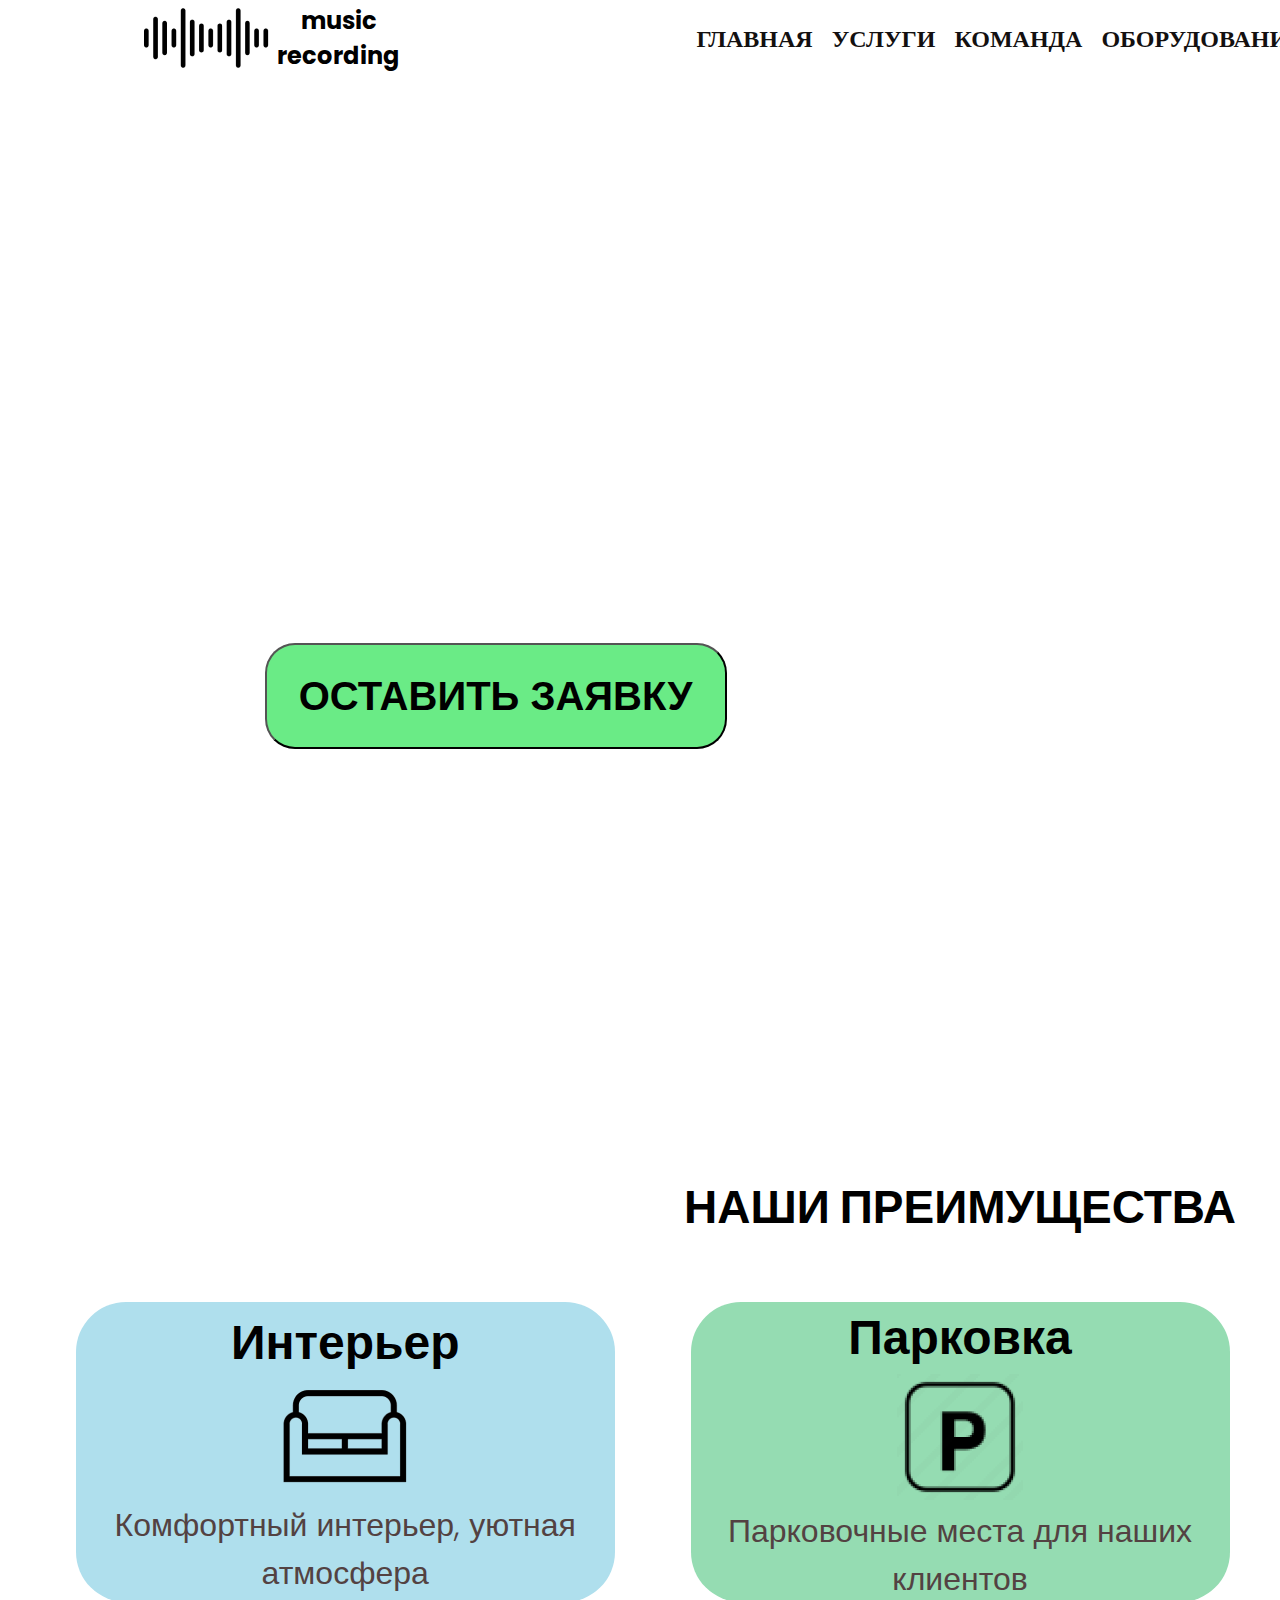
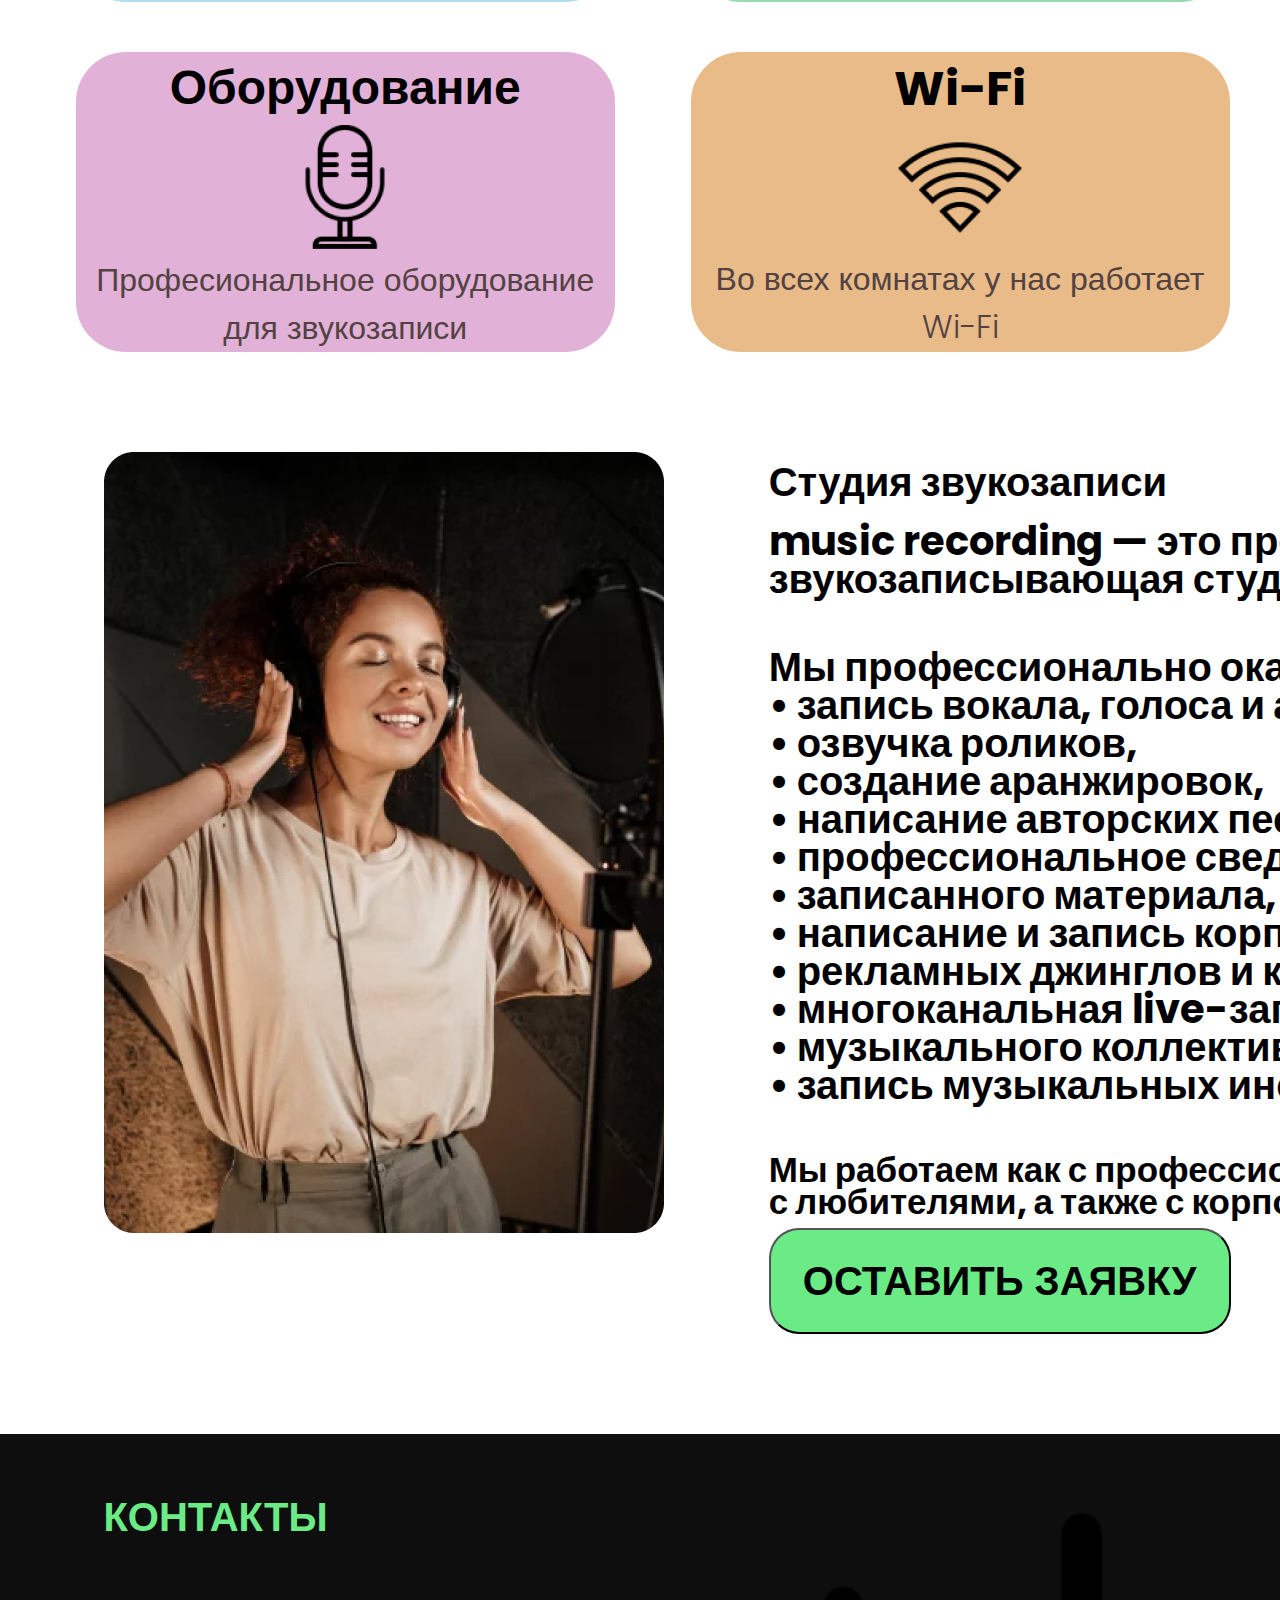
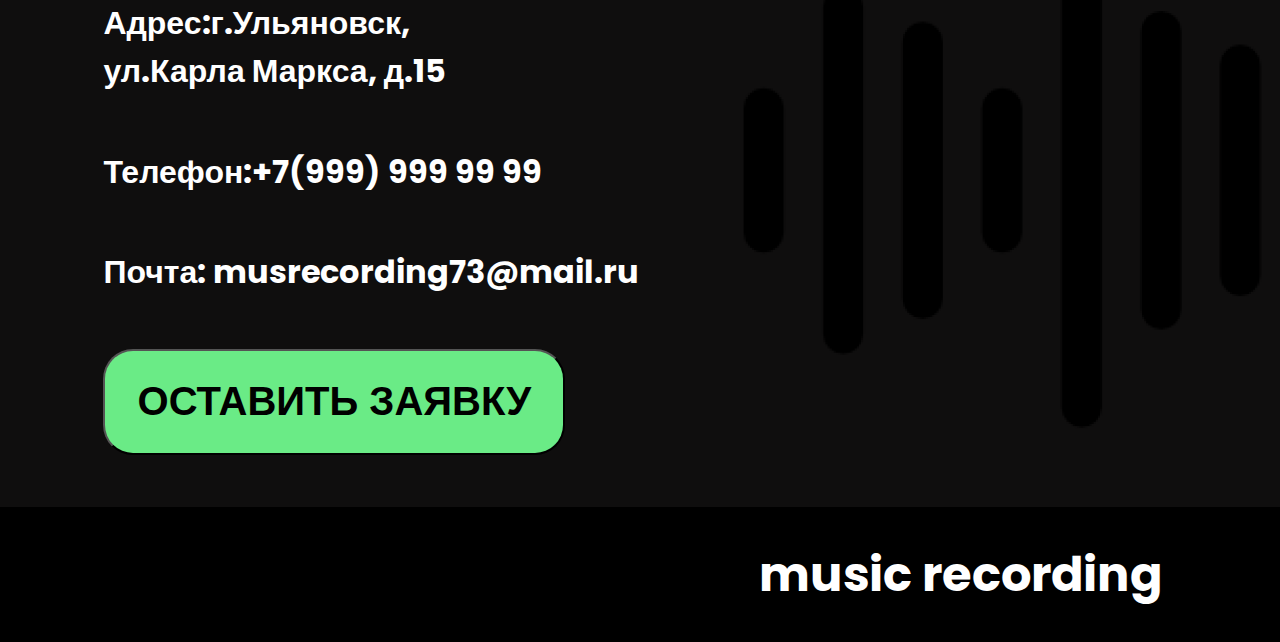
<file: index.html>
<!DOCTYPE html>
<html lang="en">
<head>
    <meta charset="UTF-8">
    <meta http-equiv="X-UA-Compatible" content="IE=edge">
    <meta name="viewport" content="width=device-width, initial-scale=1.0">
    <link rel="stylesheet" href="css/style.css">
    <script src="js/script.js" defer></script>

    <title>music recording</title>
</head>
<body>
   <div class="container">
    <div class="header">
        <div class="header-menu">
            <div class="header-menu1">
                <div class="header-logo">
                    <img src="images/logo.png" alt="logo">
                    <span>music recording</span>
                </div>
            <div class="nav">
                <a class="nav-item" href="index.html"> ГЛАВНАЯ</a>
                <a class="nav-item" href="templates/service.html"> УСЛУГИ</a>
                <a class="nav-item" href="templates/team.html"> КОМАНДА</a>
                <a class="nav-item" href="templates/equipment.html"> ОБОРУДОВАНИЕ</a>
            </div>

            <div class="phone">
                <div class="phone-number"> <a class="num" href="tel:+7 (999) 999 99 99"> +7 (999) 999 99 99</a></div>
            </div>
        </div>

        <div class="img">
            <div class="content">
                <div class="img-text">СТУДИЯ ЗВУКОЗАПИСИ УЛЬЯНОВСК</div>
            <button id="myBtn" class=" bt"><span>ОСТАВИТЬ ЗАЯВКУ</span></button>
            <div id="myModal" class="modal">
                <div class="modal-content">
                    <span class="close">&times;</span>
                    <div class="modal-text1">
                        <span>ЗАЯВКА</span>
                    </div>
                    <div class="modal-text2">
                        <span>Как к Вам обращаться</span>
                        <input type="text" placeholder="Иван">
                    </div>
                    <div class="modal-text3">
                        <span>Номер телефона</span>
                        <input type="tel" placeholder="+7 ">
                    </div>
                    <button class="btn">
                        <span>Отправить</span>
                    </button>
                </div>
            </div>
        </div>
            </div>    
        </div>
    </div>
        
        <main>
            <div class="section1">
                <div class="section1-text">
                    <span>НАШИ ПРЕИМУЩЕСТВА</span>
                </div>

                <div class="section1-column">
                    <div class="section1-column1-inter">
                        <div class="section1-column1-inter-text">
                            <span>Интерьер</span>
                        </div>
                        <div class="section1-column1-inter-icon">
                            <img src="images/sofa.png" alt="icon-sofa">
                        </div>
                        <div class="section1-column1-inter-text2">
                            <span>Комфортный интерьер, уютная атмосфера</span>
                        </div>
                    </div>

                    <div class="section1-column2-parking">
                        <div class="section1-column2-parking-text">
                            <span>Парковка</span>
                        </div>
                        <div class="section1-column2-parking-icon">
                            <img src="images/parking.png" alt="icon-parking">
                        </div>
                        <div class="section1-column2-parking-text2">
                            <span>Парковочные места для наших клиентов</span>
                        </div>
                    </div>

                    <div class="section1-column3-maps">
                        <div class="section1-column3-maps-text">
                            <span>Расположение</span>
                        </div>
                        <div class="section1-column3-maps-icon">
                            <img src="images/maps.png" alt="icon-maps">
                        </div>
                        <div class="section1-column3-maps-text2">
                            <span>Удобное расположение нашей студии</span>
                        </div>
                    </div>

                    <div class="section1-column4-micro">
                        <div class="section1-column4-micro-text">
                            <span>Оборудование</span>
                        </div>
                        <div class="section1-column4-micro-icon">
                            <img src="images/micro.png" alt="icon-micro">
                        </div>
                        <div class="section1-column4-micro-text2">
                            <span>Професиональное оборудование для звукозаписи</span>
                        </div>
                    </div>

                    <div class="section1-column5-wifi">
                        <div class="section1-column5-wifi-text">
                            <span>Wi-Fi</span>
                        </div>
                        <div class="section1-column5-wifi-icon">
                            <img src="images/wifi.png" alt="icon-wifi">
                        </div>
                        <div class="section1-column5-wifi-text2">
                            <span>Во всех комнатах у нас работает Wi-Fi</span>
                        </div>
                    </div>

                    <div class="section1-column6-247">
                        <div class="section1-column6-247-text">
                            <span>Работаем 24/7</span>
                        </div>
                        <div class="section1-column6-247-icon">
                            <img src="images/247.png" alt="icon-247">
                        </div>
                        <div class="section1-column6-247-text2">
                            <span>Студия работает круглосуточно без выходных</span>
                        </div>
                    </div>
                </div>
        </div>

        <div class="section2">
            <div class="section2-img">
                <img src="images/Rectangle 15.jpg" alt="photo1">
            </div>

            <div class="section2-text">
                <div class="section2-text1">
                    <span>Студия звукозаписи</span>
                </div>

                <div class="section2-text2">
                    <span>music recording — это профессиональная звукозаписывающая студия в Ульяновске</span>
                </div>

                <div class="section2-text3">
                    <p class="text">Мы профессионально оказываем услуги: <br>
                        • запись вокала, голоса и аудиокниг,<br>
                        • озвучка роликов,<br>
                        • создание аранжировок,<br>
                        • написание авторских песен "под ключ",<br>
                        • профессиональное сведение и мастеринг <br>
                        • записанного материала,<br>
                        • написание и запись корпоративных гимнов, <br>
                        • рекламных джинглов и корпоративных IVR,<br>
                        • многоканальная live-запись живого выступления <br>
                        • музыкального коллектива; <br>
                        • запись музыкальных инструментов.</p>
                </div>

                <div class="section2-text4">
                    <span>Мы работаем как с профессиональными музыкантами, так
                        и с любителями, а также с корпоративными клиентами.</span>
                </div>

                <button class="section2-btn">
                    <span>ОСТАВИТЬ ЗАЯВКУ</span>
                </button>
            </div>
        </div>

        <div class="section3">
            <div class="section3-text">
                <div class="section3-text1">
                    <span> КОНТАКТЫ</span>
                </div>

                <div class="section3-text2">
                    <span>Адрес:г.Ульяновск, <br>
                    ул.Карла Маркса, д.15</span>
                </div>

                <div class="section3-text3">
                    <span>Телефон:+7(999) 999 99 99</span>
                </div>

                <div class="section3-text4">
                    <span>Почта: musrecording73@mail.ru</span>
                </div>

                <button id="myBtn" class=" bt"><span>ОСТАВИТЬ ЗАЯВКУ</span></button>
            <div id="myModal" class="modal">
                <div class="modal-content">
                    <span class="close">&times;</span>
                    <div class="modal-text1">
                        <span>ЗАЯВКА</span>
                    </div>
                    <div class="modal-text2">
                        <span>Как к Вам обращаться</span>
                        <input type="text" placeholder="Иван">
                    </div>
                    <div class="modal-text3">
                        <span>Номер телефона</span>
                        <input type="tel" placeholder="+7 ">
                    </div>
                    <button class="btn">
                        <span>Отправить</span>
                    </button>
                </div>
            </div>
            </div>
            
            <div class="section3-img">
                <img class="logo-botton" src="images/sound 3.png">
            </div>
        </div>
        </main>

        <footer class="footer">
            <span>music recording</span>
        </footer>
   </div>
</body>
</html>
</file>
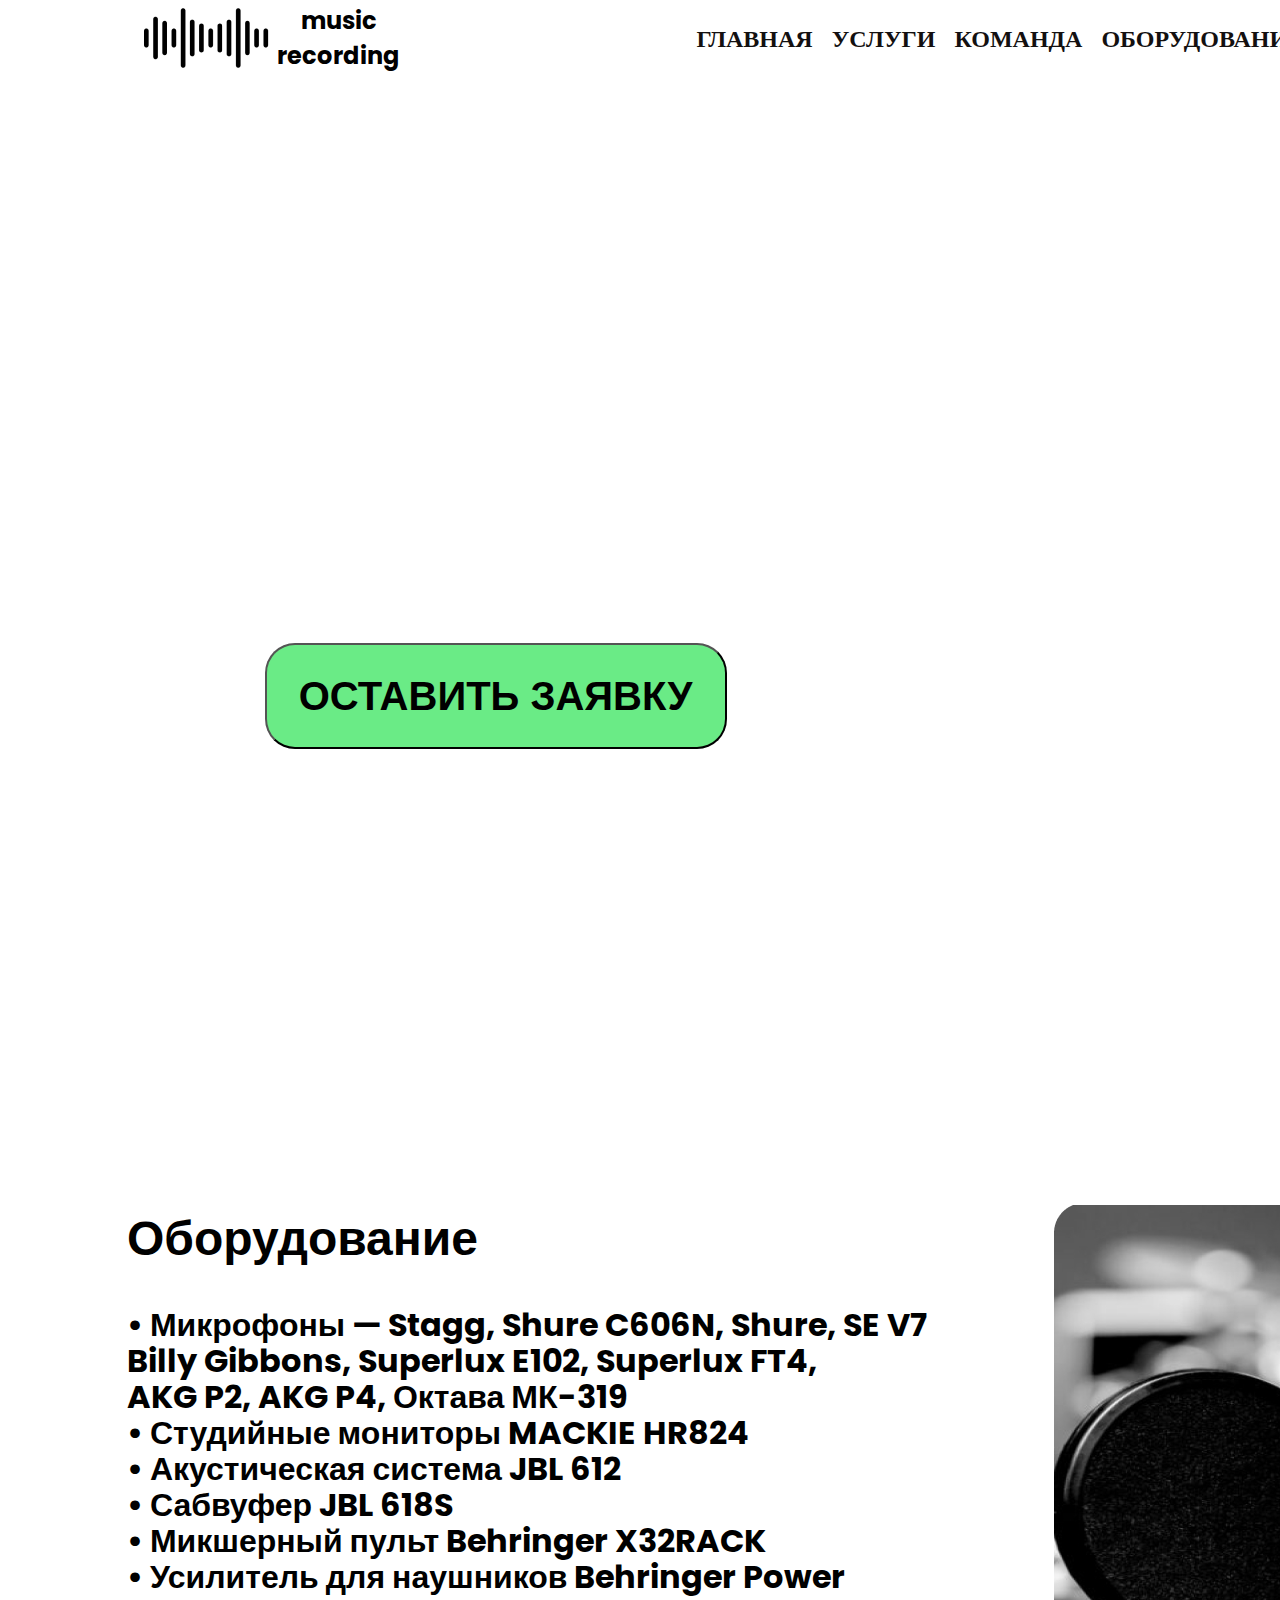
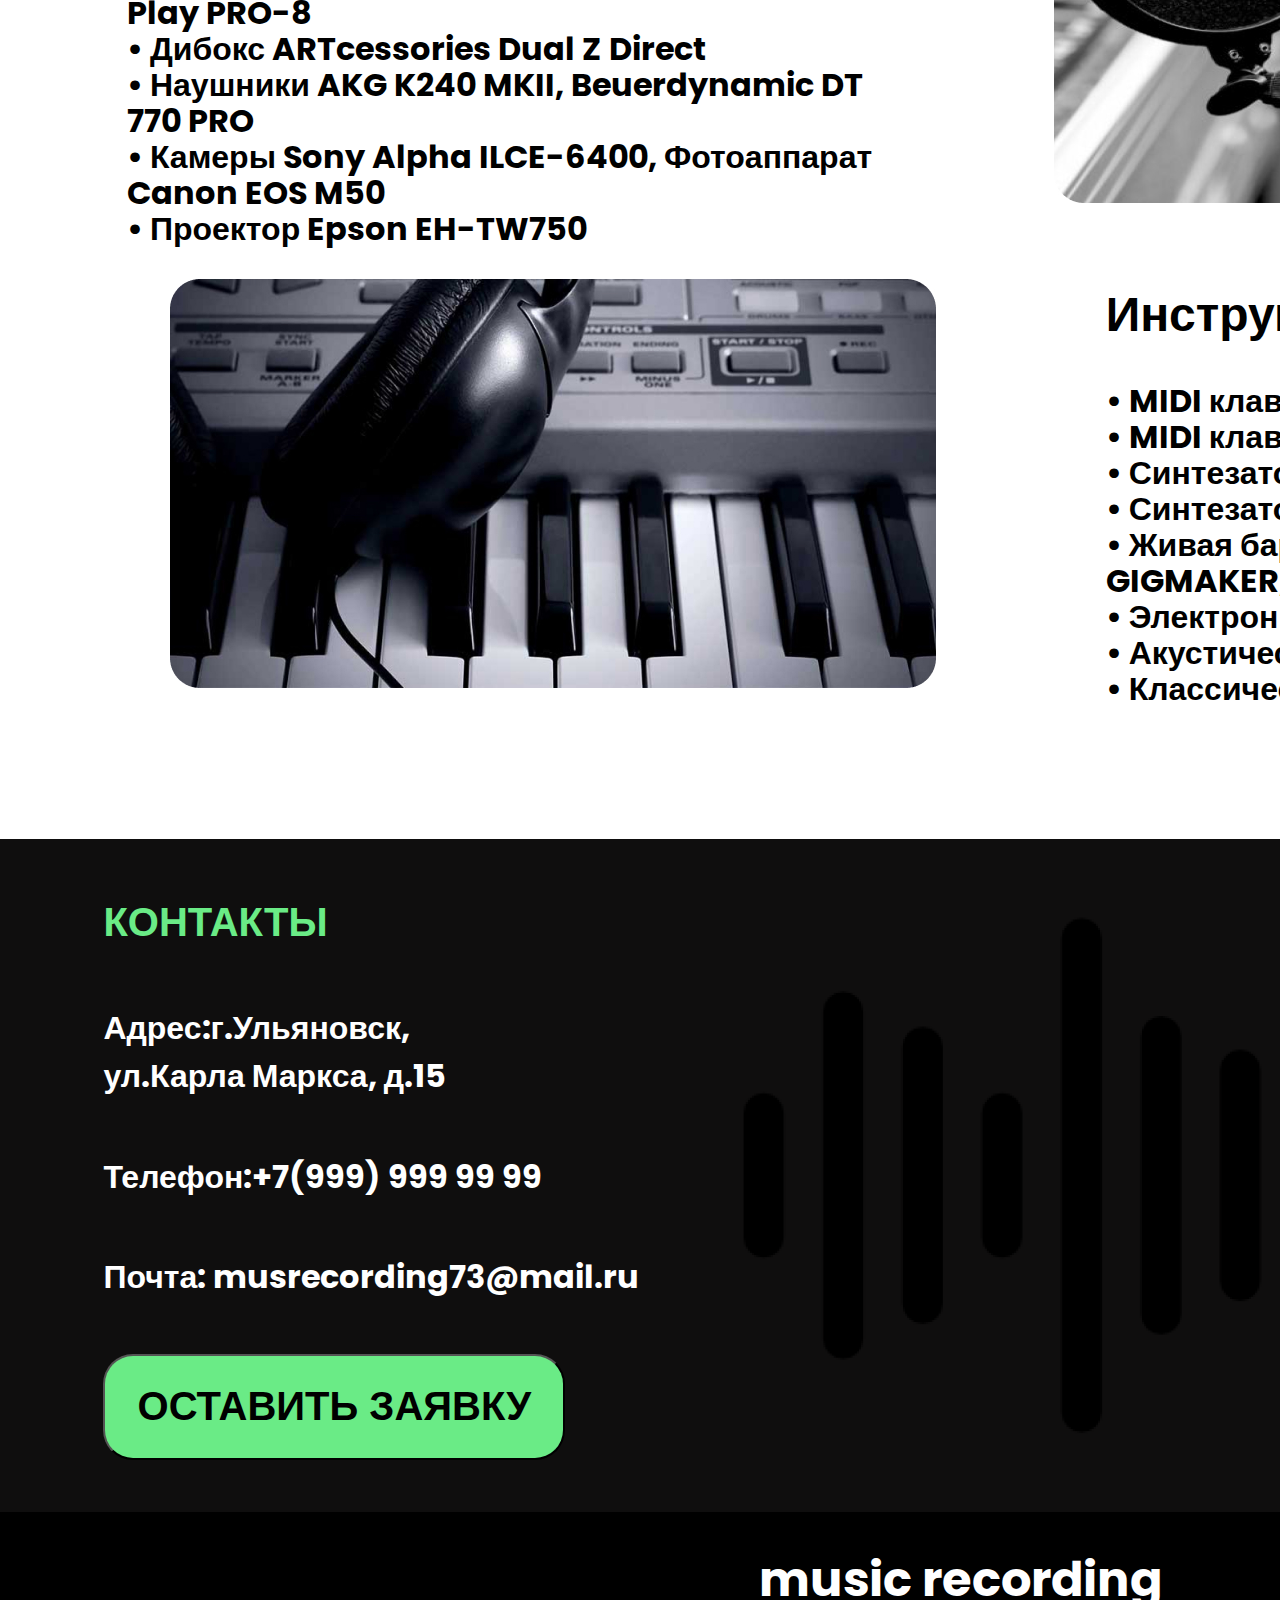
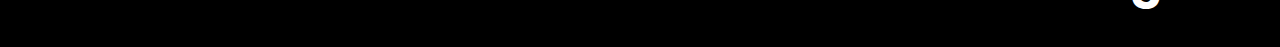
<file: templates/equipment.html>
<!DOCTYPE html>
<html lang="en">
<head>
    <meta charset="UTF-8">
    <meta name="viewport" content="width=device-width, initial-scale=1.0">
    <link rel="stylesheet" href="../equipment/equipment.css">
    <script src="../js/script.js" defer></script>
    <title>Оборудование</title>
</head>
<body>
    <div class="container">
        <div class="header">
            <div class="header-menu">
                <div class="header-menu1">
                    <div class="header-logo">
                        <img src="../images/logo.png" alt="logo">
                        <span>music recording</span>
                    </div>
                <div class="nav">
                    <a class="nav-item" href="../index.html"> ГЛАВНАЯ</a>
                    <a class="nav-item" href="service.html"> УСЛУГИ</a>
                    <a class="nav-item" href="team.html"> КОМАНДА</a>
                    <a class="nav-item" href="equipment.html"> ОБОРУДОВАНИЕ</a>
                </div>
    
                <div class="phone">
                    <div class="phone-number"> <a class="num" href="tel:+7 (999) 999 99 99"> +7 (999) 999 99 99</a></div>
                </div>
            </div>
    
            <div class="img">
                <div class="content">
                    <div class="img-text">СТУДИЯ ЗВУКОЗАПИСИ УЛЬЯНОВСК</div>
                    <button id="myBtn" class=" bt"><span>ОСТАВИТЬ ЗАЯВКУ</span></button>
                    <div id="myModal" class="modal">
                        <div class="modal-content">
                            <span class="close">&times;</span>
                            <div class="modal-text1">
                                <span>ЗАЯВКА</span>
                            </div>
                            <div class="modal-text2">
                                <span>Как к Вам обращаться</span>
                                <input type="text" placeholder="Иван">
                            </div>
                            <div class="modal-text3">
                                <span>Номер телефона</span>
                                <input type="tel" placeholder="+7 ">
                            </div>
                            <button class="btn">
                                <span>Отправить</span>
                            </button>
                        </div>
                    </div>
            </div>
                </div>    
            </div>
        </div>

        <main>
            <div class="section">
                <div class="section1">
                    <div class="section-text1">
                        <span>Оборудование</span>
                    </div>

                    <div class="section1-text2">
                        <p class="text">• Микрофоны — Stagg, Shure C606N, Shure, SE V7<br>
                            Billy Gibbons, Superlux E102, Superlux FT4,<br>
                            AKG P2, AKG P4, Октава МК-319<br>
                            • Студийные мониторы MACKIE HR824<br>
                            • Акустическая система JBL 612<br>
                            • Сабвуфер JBL 618S<br>
                            • Микшерный пульт Behringer X32RACK<br>
                            • Усилитель для наушников Behringer Power<br>
                            Play PRO-8<br>
                            • Дибокс ARTcessories Dual Z Direct<br>
                            • Наушники AKG K240 MKII, Beuerdynamic DT<br>
                            770 PRO<br>
                            • Камеры Sony Alpha ILCE-6400, Фотоаппарат<br>
                            Canon EOS M50<br>
                            • Проектор Epson EH-TW750</p>
                    </div>
                </div>

                <div class="section2-img">
                    <img class="photo" src="../images/Rectangle 37.jpg">
                </div>

                <div class="section3-img">
                    <img class="photo2" src="../images/Rectangle 38.jpg">
                </div>

                <div class="section4">
                    <div class="section4-text1">
                        <span>Инструменты</span>
                    </div>
                    <div class="section4-text2">
                        <p class="text">• MIDI клавиатура Novation Impulse 61<br>
                            • MIDI клавиатура KORG Pa4X<br>
                            • Синтезатор Casio CDP S-100<br>
                            • Синтезатор KORG B2N<br>
                            • Живая барабанная установка YAMAHA<br> 
                              GIGMAKER, TAMA VR System, TAMA<br>
                            • Электронные барабаны ALESIS<br>
                            • Акустическиая гитара FENDER<br>
                            • Классическая гитара YAMAHA</p>
                    </div>
                </div>
            </div>
        </main>

        <div class="section5">
            <div class="section5-text">
                <div class="section5-text1">
                    <span> КОНТАКТЫ</span>
                </div>

                <div class="section5-text2">
                    <span>Адрес:г.Ульяновск, <br>
                    ул.Карла Маркса, д.15</span>
                </div>

                <div class="section5-text3">
                    <span>Телефон:+7(999) 999 99 99</span>
                </div>

                <div class="section5-text4">
                    <span>Почта: musrecording73@mail.ru</span>
                </div>

                <button class="section5-btn">
                    <span>ОСТАВИТЬ ЗАЯВКУ</span>
                </button>
            </div>
            
            <div class="section5-img">
                <img class="logo-botton" src="../images/sound 3.png">
            </div>
        </div>

        <footer class="footer">
            <span>music recording</span>
        </footer>
    </div>
</body>
</html>
</file>
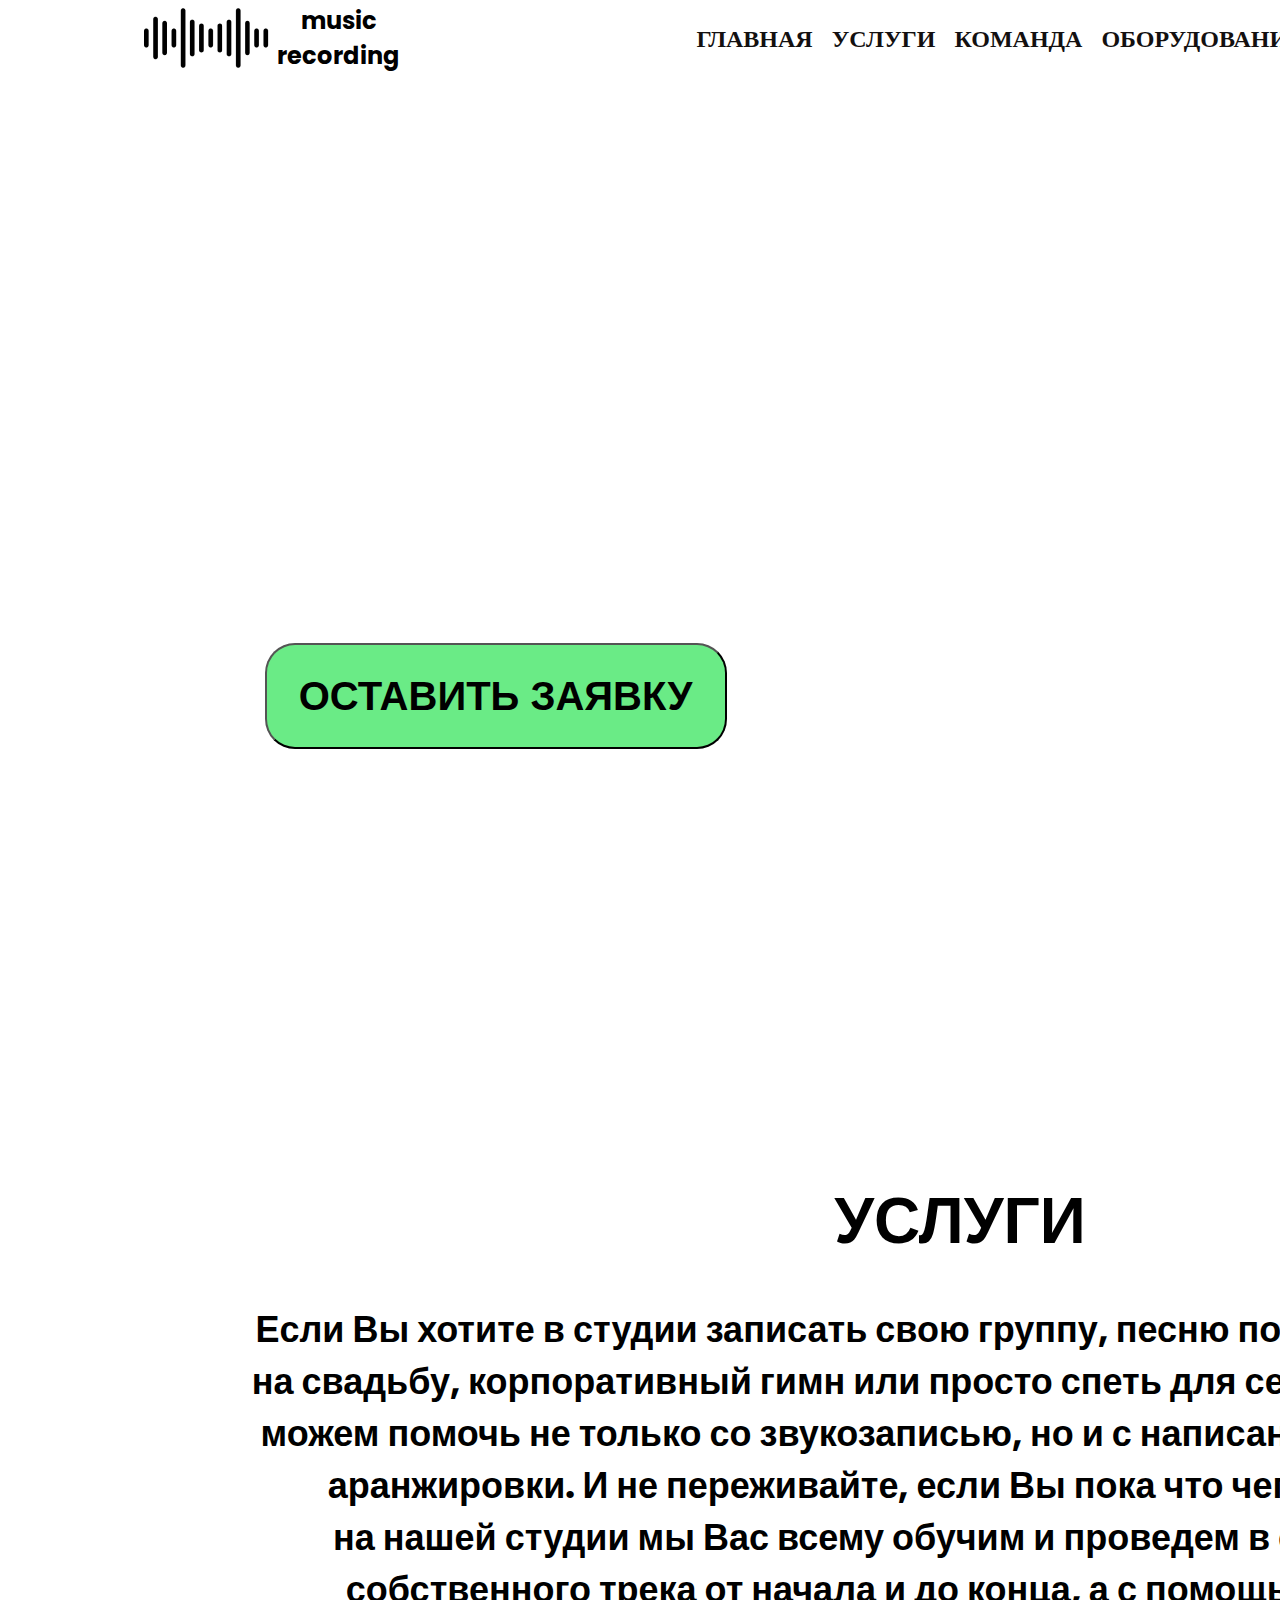
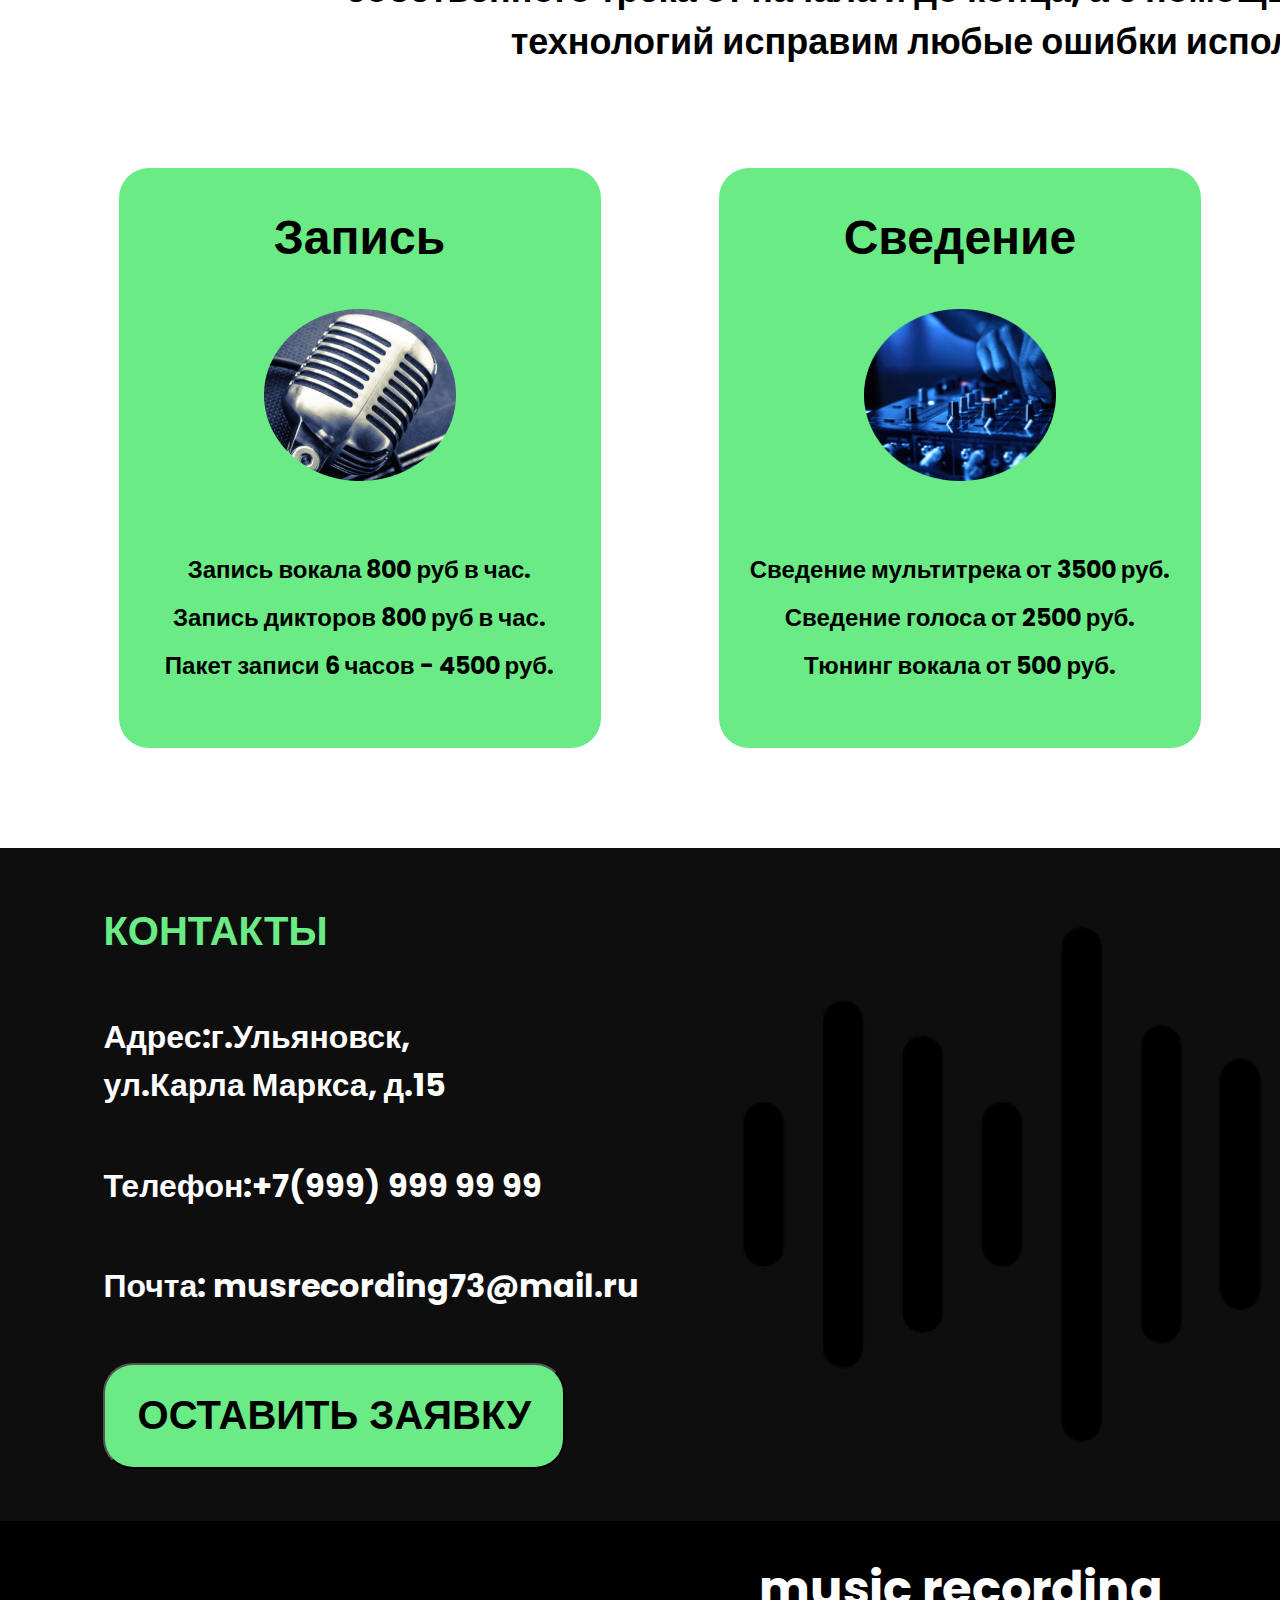
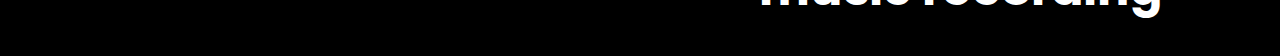
<file: templates/service.html>
<!DOCTYPE html>
<html lang="en">
<head>
    <meta charset="UTF-8">
    <meta name="viewport" content="width=device-width, initial-scale=1.0">
    <link rel="stylesheet" href="../sevice/service.css">
    <script src="../js/script.js" defer></script>
    <title>Услуги</title>
</head>
<body>
    <div class="container">
        <div class="header">
            <div class="header-menu">
                <div class="header-menu1">
                    <div class="header-logo">
                        <img src="../images/logo.png" alt="logo">
                        <span>music recording</span>
                    </div>
                <div class="nav">
                    <a class="nav-item" href="../index.html"> ГЛАВНАЯ</a>
                    <a class="nav-item" href="service.html"> УСЛУГИ</a>
                    <a class="nav-item" href="team.html"> КОМАНДА</a>
                    <a class="nav-item" href="equipment.html"> ОБОРУДОВАНИЕ</a>
                </div>
    
                <div class="phone">
                    <div class="phone-number"> <a class="num" href="tel:+7 (999) 999 99 99"> +7 (999) 999 99 99</a></div>
                </div>
            </div>
    
            <div class="img">
                <div class="content">
                    <div class="img-text">СТУДИЯ ЗВУКОЗАПИСИ УЛЬЯНОВСК</div>
                    <button id="myBtn" class=" bt"><span>ОСТАВИТЬ ЗАЯВКУ</span></button>
                    <div id="myModal" class="modal">
                        <div class="modal-content">
                            <span class="close">&times;</span>
                            <div class="modal-text1">
                                <span>ЗАЯВКА</span>
                            </div>
                            <div class="modal-text2">
                                <span>Как к Вам обращаться</span>
                                <input type="text" placeholder="Иван">
                            </div>
                            <div class="modal-text3">
                                <span>Номер телефона</span>
                                <input type="tel" placeholder="+7 ">
                            </div>
                            <button class="btn">
                                <span>Отправить</span>
                            </button>
                        </div>
                    </div>
            </div>
                </div>    
            </div>
        </div>

        <div class="section1">
            <div class="section1-text1">
                <span>УСЛУГИ</span>
            </div>

            <div class="section1-text2">
                <p class="text">Если Вы хотите в студии записать свою группу, песню под ключ в подарок или <br>
                    на свадьбу, корпоративный гимн или просто спеть для себя под минусовку,мы<br>
                    можем помочь не только со звукозаписью, но и с написанием музыки, текста и<br>
                    аранжировки. И не переживайте, если Вы пока что чего-то не умеете — <br>
                    на нашей студии мы Вас всему обучим и проведем в создании Вашего<br>
                    собственного трека от начала и до конца, а с помощью современных<br>
                    технологий исправим любые ошибки исполнения.</p>
            </div>
        </div>

        <div class="section2">
            <div class="section2-column">
                <div class="section2-column1">
                    <div class="section2-column1-text1">
                        <span>Запись</span>
                    </div>

                    <div class="section2-column1-img">
                        <img class="photo" src="../images/Ellipse 1.png">
                    </div>

                    <div class="section2-column1-text2">
                        <p class="text">Запись вокала 800 руб в час.<br>
                            Запись дикторов 800 руб в час.<br>
                            Пакет записи 6 часов - 4500 руб.</p>
                    </div>
                </div>
                <div class="section2-column2">
                    <div class="section2-column2-text1">
                        <span>Сведение</span>
                    </div>

                    <div class="section2-column2-img">
                        <img class="photo" src="../images/Ellipse 5.png">
                    </div>

                    <div class="section2-column2-text2">
                        <p class="text">Сведение мультитрека от 3500 руб.<br>
                            Сведение голоса от 2500 руб.<br>
                            Тюнинг вокала от 500 руб.</p>
                    </div>
                </div>
                <div class="section2-column3">
                    <div class="section2-column3-text1">
                        <span>Прочее</span>
                    </div>

                    <div class="section2-column3-img">
                        <img class="photo" src="../images/Ellipse 4.png">
                    </div>

                    <div class="section2-column3-text2">
                        <p class="text">Написание аранжировки от 4000 руб.<br>
                            Текст на заказ от 2500 руб.<br>
                            Трек под ключ от 9000 руб.<br>
                            Обложка для релиза от 500 руб.</p>
                    </div>
                </div>
            </div>
        </div>

        <div class="section3">
            <div class="section3-text">
                <div class="section3-text1">
                    <span> КОНТАКТЫ</span>
                </div>

                <div class="section3-text2">
                    <span>Адрес:г.Ульяновск, <br>
                    ул.Карла Маркса, д.15</span>
                </div>

                <div class="section3-text3">
                    <span>Телефон:+7(999) 999 99 99</span>
                </div>

                <div class="section3-text4">
                    <span>Почта: musrecording73@mail.ru</span>
                </div>

                <button class="section3-btn">
                    <span>ОСТАВИТЬ ЗАЯВКУ</span>
                </button>
            </div>
            
            <div class="section3-img">
                <img class="logo-botton" src="../images/sound 3.png">
            </div>
        </div>

        <footer class="footer">
            <span>music recording</span>
        </footer>
    </div>
</body>
</html>
</file>
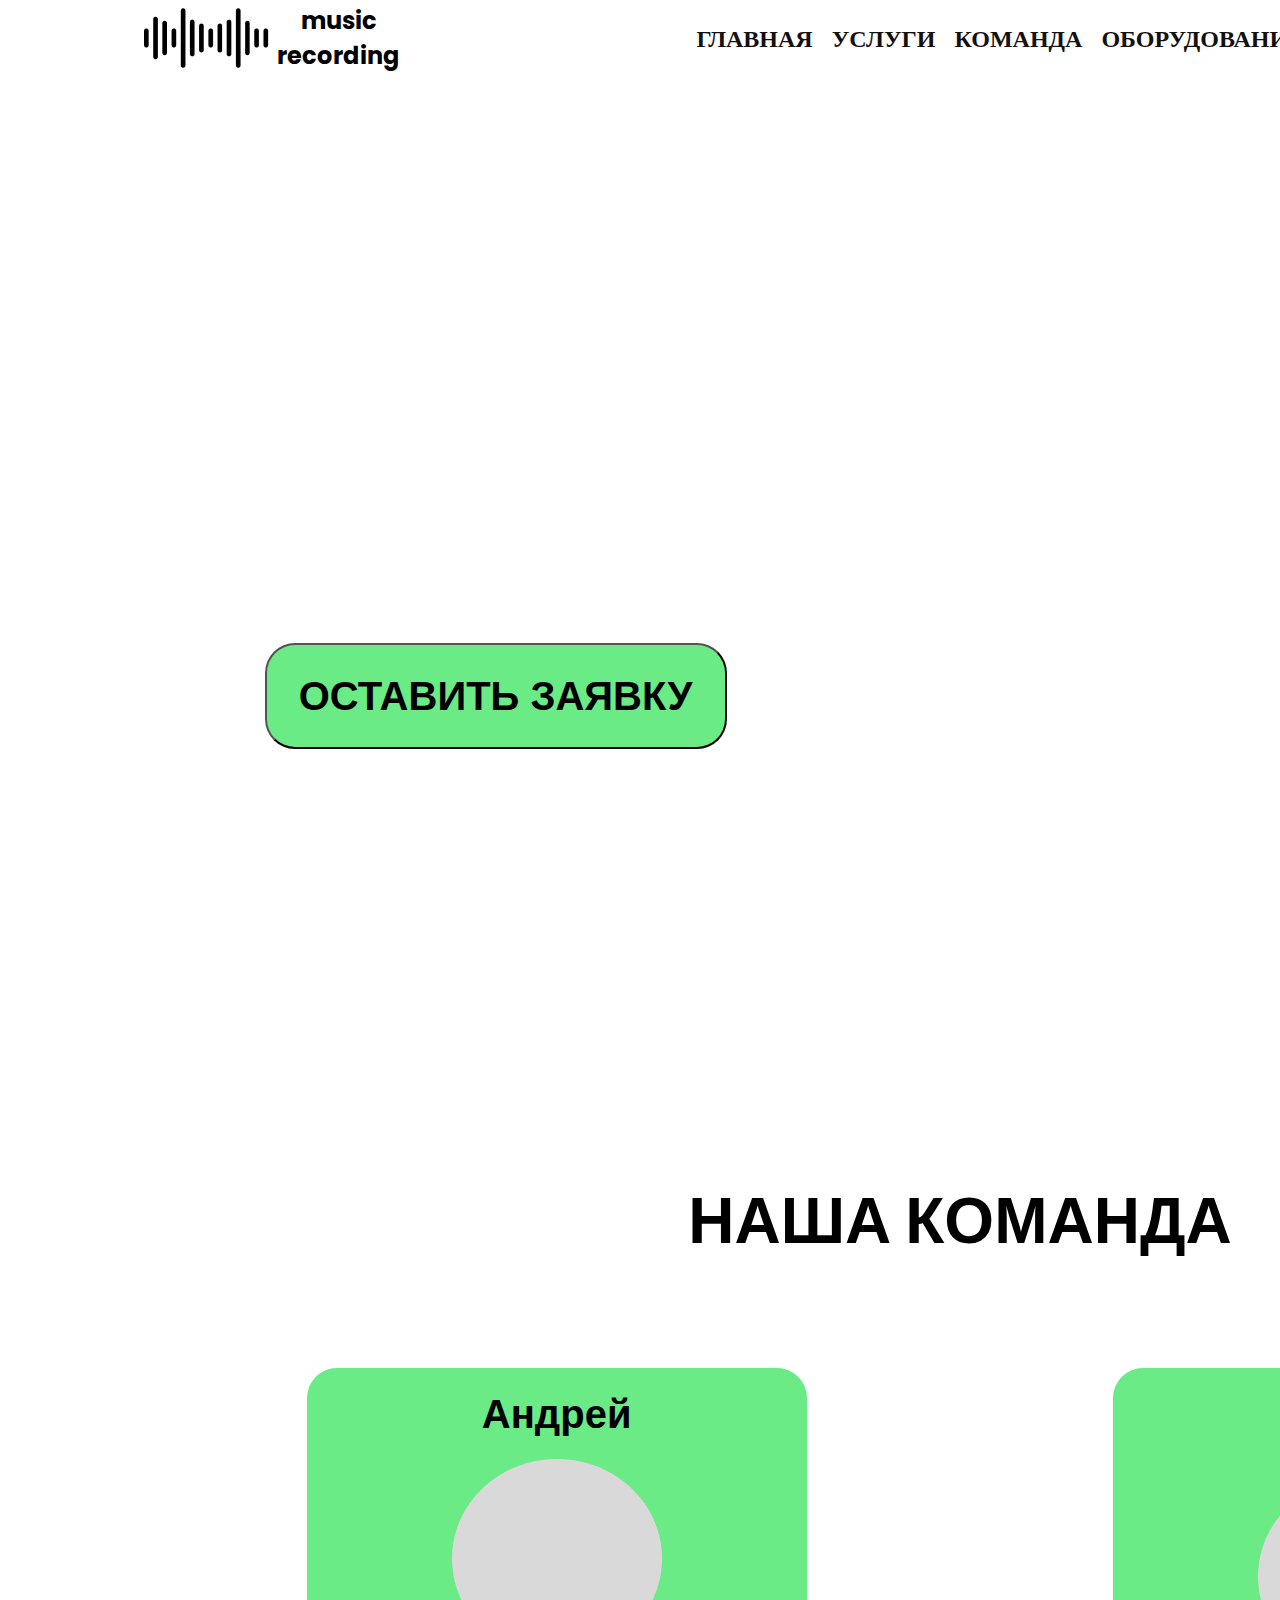
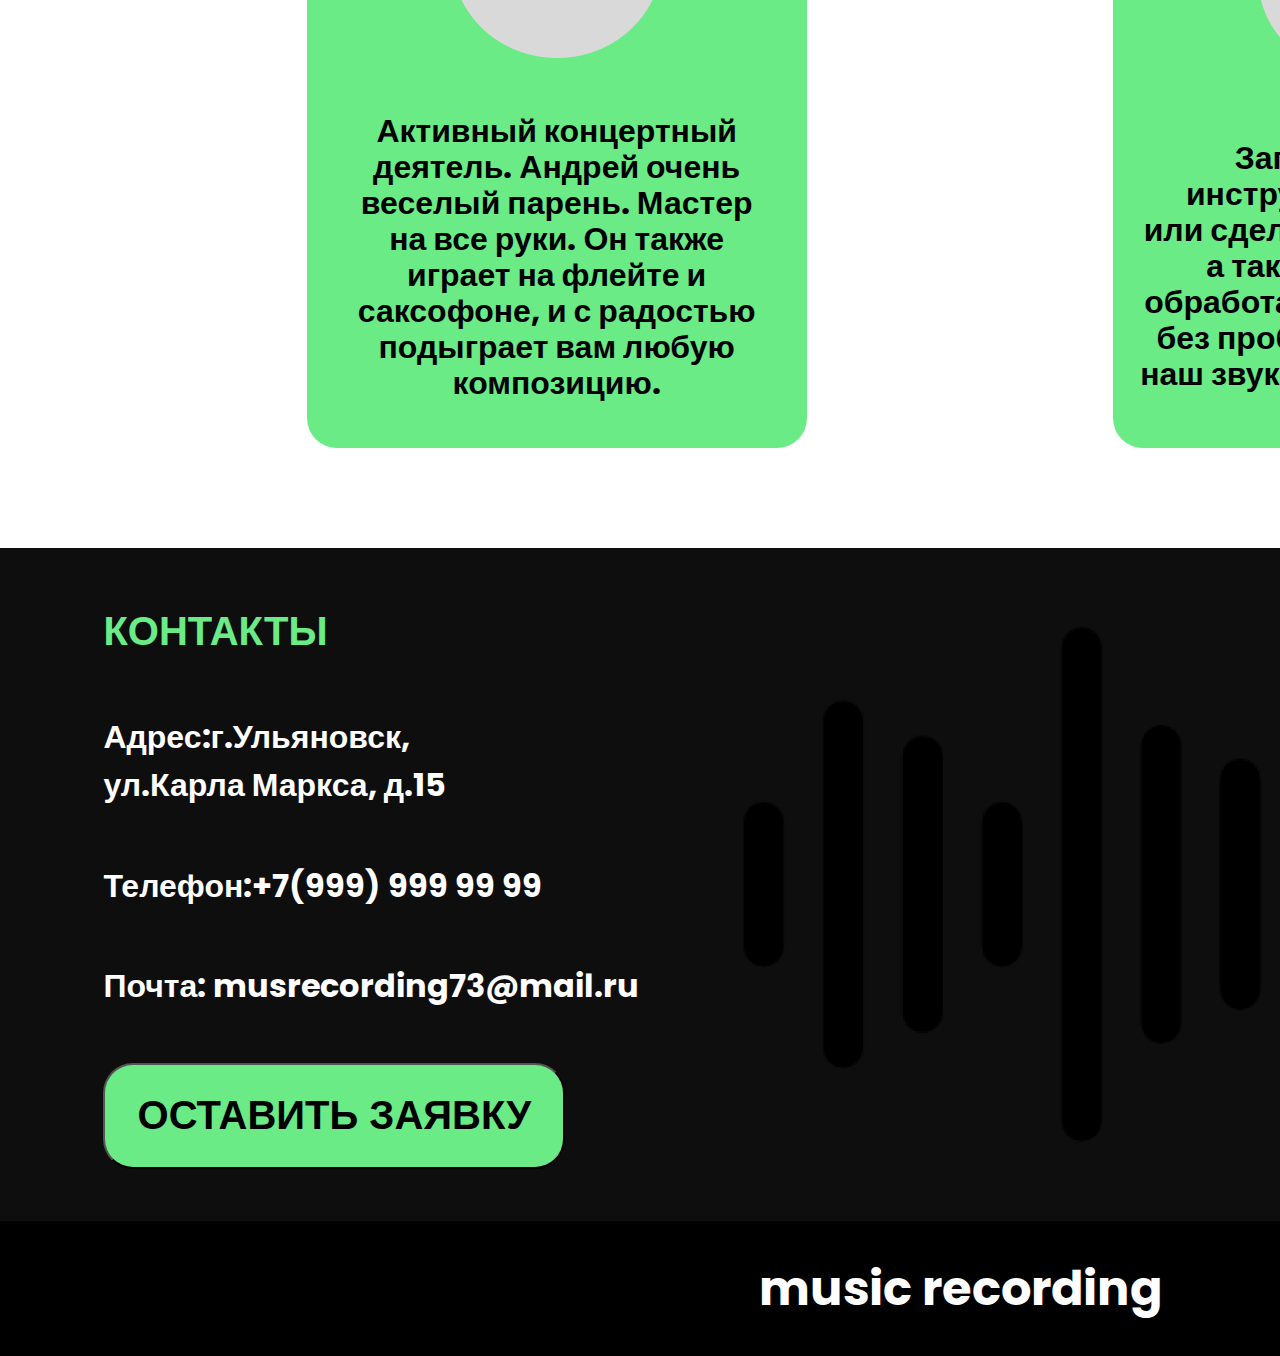
<file: templates/team.html>
<!DOCTYPE html>
<html lang="en">
<head>
    <meta charset="UTF-8">
    <meta name="viewport" content="width=device-width, initial-scale=1.0">
    <link rel="stylesheet" href="../team/team.css">
    <script src="../js/script.js" defer></script>
    <title>Team</title>
</head>
<body>
    <div class="container">
        <div class="header">
            <div class="header-menu">
                <div class="header-menu1">
                    <div class="header-logo">
                        <img src="../images/logo.png" alt="logo">
                        <span>music recording</span>
                    </div>
                <div class="nav">
                    <a class="nav-item" href="../index.html"> ГЛАВНАЯ</a>
                    <a class="nav-item" href="service.html"> УСЛУГИ</a>
                    <a class="nav-item" href="team.html"> КОМАНДА</a>
                    <a class="nav-item" href="equipment.html"> ОБОРУДОВАНИЕ</a>
                </div>
    
                <div class="phone">
                    <div class="phone-number"> <a class="num" href="tel:+7 (999) 999 99 99"> +7 (999) 999 99 99</a></div>
                </div>
            </div>
    
            <div class="img">
                <div class="content">
                    <div class="img-text">СТУДИЯ ЗВУКОЗАПИСИ УЛЬЯНОВСК</div>
                    <button id="myBtn" class=" bt"><span>ОСТАВИТЬ ЗАЯВКУ</span></button>
                    <div id="myModal" class="modal">
                        <div class="modal-content">
                            <span class="close">&times;</span>
                            <div class="modal-text1">
                                <span>ЗАЯВКА</span>
                            </div>
                            <div class="modal-text2">
                                <span>Как к Вам обращаться</span>
                                <input type="text" placeholder="Иван">
                            </div>
                            <div class="modal-text3">
                                <span>Номер телефона</span>
                                <input type="tel" placeholder="+7 ">
                            </div>
                            <button class="btn">
                                <span>Отправить</span>
                            </button>
                        </div>
                    </div>
            </div>
                </div>    
            </div>
        </div>

        <main>
            <div class="section1">
                <div class="section1-text1">
                    <span>НАША КОМАНДА</span>
                </div>

                <div class="section1-column">
                    <div class="section1-column1">
                        <div class="section1-column-text1">
                            <span>Андрей</span>
                        </div>
                        <div class="section1-column1-img">
                            <img class="photo" src="../images/Ellipse 9.png">
                        </div>
                        <div class="section1-column1-text2">
                            <p class="text">Активный концертный<br>
                                деятель. Андрей очень<br>
                                веселый парень. Мастер<br>
                                на все руки. Он также<br>
                                играет на флейте и<br>
                                саксофоне, и с радостью<br>
                                подыграет вам любую<br>
                                композицию.</p>
                        </div>
                    </div>

                    <div class="section1-column2">
                        <div class="section1-column2-text1">
                            <span>Максим</span>
                        </div>
                        <div class="section1-column2-img">
                            <img class="photo" src="../images/Ellipse 9.png">
                        </div>
                        <div class="section1-column2-text2">
                            <p class="text">Записать вокал,<br>
                                инструменты, подкаст<br>
                                или сделать аудиорекламу,<br>
                                а также свести трек,<br>
                                обработать аудио дорожки,<br>
                                без проблем Вам поможет<br>
                                наш звукорежиссер Даниил.</p>
                        </div>
                    </div>
                </div>
            </div>
        </main>

        <div class="section3">
            <div class="section3-text">
                <div class="section3-text1">
                    <span> КОНТАКТЫ</span>
                </div>

                <div class="section3-text2">
                    <span>Адрес:г.Ульяновск, <br>
                    ул.Карла Маркса, д.15</span>
                </div>

                <div class="section3-text3">
                    <span>Телефон:+7(999) 999 99 99</span>
                </div>

                <div class="section3-text4">
                    <span>Почта: musrecording73@mail.ru</span>
                </div>

                <button class="section3-btn">
                    <span>ОСТАВИТЬ ЗАЯВКУ</span>
                </button>
            </div>
            
            <div class="section3-img">
                <img class="logo-botton" src="../images/sound 3.png">
            </div>
        </div>

        <footer class="footer">
            <span>music recording</span>
        </footer>
    </div>
</body>
</html>
</file>
<file: css/style.css>
@import url('https://fonts.googleapis.com/css2 ?family=Poppins:wght@300&family=Roboto&display=swap');
body{
    margin:0;
    font-family: 'Poppins', sans-serif;
}

.container{
    width: 1920px;
}

.header{
    max-width: 1920px;
    max-height: 1083px;
}

.header-menu{
    height: 1073px;
}

.header-menu1{
    max-width: 1920px;
    display: flex;
    justify-content: space-around;
    align-items: center;
}

.header-logo{
    width: 264px;
    display: flex;
    align-items: center;
    justify-content: space-around;
}

.header-logo span{
    font-size: 24px;
    font-weight: 700;
    text-align: center;
}

.logo{
    width: 106px;
    height: 45px;
}

.nav{
    width: 579px;
    height: 29px;
    display: flex;
    align-items: center;
    margin: 0px;
    gap: 19px;
}

.nav-item{
    font-family: 'Poppins';
    font-size: 24px;
    font-weight: 700;
    text-decoration: none;
    color: #131010;
    transition: color 0.3s linear;
}

.nav-item:hover{
    color: red;
}

.phone-number{
    font-size: 24px;
    font-weight: 700;
    color: #131010;
}

.num{
    text-decoration: none;
    color: #131010;
    font-weight: 700;
}
.img{
    background-image: url(https://static.tildacdn.com/tild6265-3332-4634-b462-393963323137/6.jpg);
    width: 1920px;
    height: 998px;
    display: flex;
    align-items: center;
}

.content{
    width: 791px;
    height: 391px;
    margin: 100px;
    display: flex;
    justify-content: space-around;
    flex-direction: column;
    align-items: center;
}

.img-text{
    font-size: 64px;
    color: white;
    text-align: center;
    display: flex;
    line-height: 100px;
    font-weight: 700;
}

.bt{
    width: 462px;
    height: 106px;
    border-radius: 30px;
    background: #6AEB86;
}

.bt span{
    font-size:40px;
    font-weight: 700;
}

.modal{
    display: none;
    position: fixed;
    z-index: 1;
    left: 0px;
    top: 0px;
    width: 100%;
    height: 100%;
    overflow: auto;
    background-color: rgba(0, 0, 0, 0.8)
}

.modal-content{
    background-color: #fefefe;
    margin: 15% auto;
    padding: 20px;
    border: 1px solid #888;
    width: 18%;
}

.close{
    color: #aaa;
    float: right;
    font-size: 28px;
    font-weight: bold;
}

.modal-text1{
    padding-top: 6px;
    color: red;
    font-size: 24px;
    font-weight: bold;
}

.modal-text2{
    font-size: 24px;
    font-weight: bold;
}
.modal-text3{
    font-size: 24px;
    font-weight: bold;
}

.btn{
    border-radius: 30px;
    background: #6AEB86;
}
.btn span{
    font-size:18px;
    font-weight: 700;
}
.section1{
    padding-top: 100px;
    display: flex;
    flex-direction: column;
    align-items: center;
}

.section1-text{
    padding-bottom: 60px;
    font-size: 46px;
    font-weight: 700;
}

.section1-column{
    display: flex;
    flex-wrap: wrap;
    justify-content: space-evenly;
    gap: 50px 0px;
}
.section1-column1-inter{
    width: 539px;
    height: 300px;
    display: flex;
    flex-direction: column;
    align-items: center;
    justify-content: space-evenly;
    background: #AFDFED;
    border-radius: 50px;
}

.section1-column1-inter-text{
    font-style: normal;
    font-weight: 700;
    font-size: 48px;
}
.section1-column1-inter-text2{
    font-style: normal;
    font-weight: 300;
    font-size: 32px;
    color: #534242;
    text-align: center;
}

.section1-column2-parking{
    width: 539px;
    height: 300px;
    display: flex;
    flex-direction: column;
    align-items: center;
    justify-content: space-evenly;
    background: #95DCB2;
    border-radius: 50px;
}

.section1-column2-parking-text{
    font-style: normal;
    font-weight: 700;
    font-size: 48px;
}
.section1-column2-parking-text2{
    font-style: normal;
    font-weight: 300;
    font-size: 32px;
    color: #534242;
    text-align: center;
}

.section1-column3-maps{
    width: 539px;
    height: 300px;
    display: flex;
    flex-direction: column;
    align-items: center;
    justify-content: space-evenly;
    background: #E1EA85;
    border-radius: 50px;
}

.section1-column3-maps-text{
    font-style: normal;
    font-weight: 700;
    font-size: 48px;
}
.section1-column3-maps-text2{
    font-style: normal;
    font-weight: 300;
    font-size: 32px;
    color: #534242;
    text-align: center;
}

.section1-column4-micro{
    width: 539px;
    height: 300px;
    display: flex;
    flex-direction: column;
    align-items: center;
    justify-content: space-evenly;
    background: #E1B1D7;
    border-radius: 50px;
}

.section1-column4-micro-text{
    font-style: normal;
    font-weight: 700;
    font-size: 48px;
}
.section1-column4-micro-text2{
    font-style: normal;
    font-weight: 300;
    font-size: 32px;
    color: #534242;
    text-align: center;
}

.section1-column5-wifi{
    width: 539px;
    height: 300px;
    display: flex;
    flex-direction: column;
    align-items: center;
    justify-content: space-evenly;
    background: #E8BB88;
    border-radius: 50px;
}

.section1-column5-wifi-text{
    font-style: normal;
    font-weight: 700;
    font-size: 48px;
}
.section1-column5-wifi-text2{
    font-style: normal;
    font-weight: 300;
    font-size: 32px;
    color: #534242;
    text-align: center;
}

.section1-column6-247{
    width: 539px;
    height: 300px;
    display: flex;
    flex-direction: column;
    align-items: center;
    justify-content: space-evenly;
    background: #B0D88A;
    border-radius: 50px;
}

.section1-column6-247-text{
    font-style: normal;
    font-weight: 700;
    font-size: 48px;
}
.section1-column6-247-text2{
    font-style: normal;
    font-weight: 300;
    font-size: 32px;
    color: #534242;
    text-align: center;
}

.section2{
    display: flex;
    justify-content: space-evenly;
    padding-top: 100px;
}

.section2-text{
    display: flex;
    width: 1047px;
    flex-direction: column;
    justify-content: center;
    align-items: flex-start;
    gap: 10px;
}

.section2-text1{
    font-weight: 700;
    font-size: 40px;
}

.section2-text2{
    font-weight: 700;
    font-size: 40px;
    line-height: 38px;
}

.section2-text3{
    font-weight: 700;
    font-size: 40px;
    line-height: 38px;
}

.section2-text4{
    font-weight: 700;
    font-size: 35px;
    line-height: 32px;
}

.section2-btn{
    width: 462px;
    height: 106px;
    border-radius: 30px;
    background: #6AEB86;
}
.section2-btn span{
    font-size:40px;
    font-weight: 700;
}

.page-title {
    text-align: center;
  }
  
  .slider-container {
    position: relative;
    width: 600px;
    height: 400px;
    margin: 0 auto;
    overflow: hidden;
  }
  
  .slider {
    display: flex;
    transition: transform 0.5s ease-in-out;
  }
  
  .slider img {
    width: 100%;
    height: 100%;
    object-fit: cover;
  }
  
  .prev-button,
  .next-button {
    position: absolute;
    top: 50%;
    transform: translateY(-50%);
    width: 50px;
    height: 50px;
    background-color: transparent;
    border: none;
    font-size: 24px;
    color: white;
  }
  
  .prev-button {
    left: 10px;
  }
  
  .next-button {
    right: 10px;
  }

.section3{
    display: flex;
    width: 1920px;
    height: 673px;
    justify-content: space-evenly;
    background-color: #0F0E0E;
    margin-top: 100px;
}

.section3-text{
    display: flex;
    flex-direction: column;
    justify-content: space-evenly;
}

.section3-text1{
    font-weight: 700;
    font-size: 40px;
    color: #6AEB86;
}

.section3-text2{
    font-weight: 700;
    font-size: 32px;
    color: #FFFFFF;
}

.section3-text3{
    font-weight: 700;
    font-size: 32px;
    color: #FFFFFF;
}

.section3-text4{
    font-weight: 700;
    font-size: 32px;
    color: #FFFFFF
}

.section3-btn{
    width: 462px;
    height: 106px;
    border-radius: 30px;
    background: #6AEB86;
}
.section3-btn span{
    font-size:40px;
    font-weight: 700;
}

.section3-img{
    display: flex;
    align-items: center;
}

.footer{
    height: 135px;
    display: flex;
    justify-content: center;
    align-items: center;
    background-color: #000;
}

.footer span{
    font-weight: 700;
    font-size: 48px;
    color: #FFFFFF;
}
</file>
<file: equipment/equipment.css>
@import url('https://fonts.googleapis.com/css2 ?family=Poppins:wght@300&family=Roboto&display=swap');
body{
    margin:0;
    font-family: 'Poppins', sans-serif;
}

.container{
    width: 1920px;
}

.header{
    max-width: 1920px;
    max-height: 1083px;
}

.header-menu{
    height: 1073px;
}

.header-menu1{
    max-width: 1920px;
    display: flex;
    justify-content: space-around;
    align-items: center;
}

.header-logo{
    width: 264px;
    display: flex;
    align-items: center;
    justify-content: space-around;
}

.header-logo span{
    font-size: 24px;
    font-weight: 700;
    text-align: center;
}

.logo{
    width: 106px;
    height: 45px;
}

.nav{
    width: 579px;
    height: 29px;
    display: flex;
    align-items: center;
    margin: 0px;
    gap: 19px;
}

.nav-item{
    font-family: 'Poppins';
    font-size: 24px;
    font-weight: 700;
    text-decoration: none;
    color: #131010;
    transition: color 0.3s linear;
}

.nav-item:hover{
    color: red;
}

.phone-number{
    font-size: 24px;
    font-weight: 700;
    color: #131010;
}

.num{
    text-decoration: none;
    color: #131010;
    font-weight: 700;
}

.img{
    background-image: url(https://static.tildacdn.com/tild6265-3332-4634-b462-393963323137/6.jpg);
    width: 1920px;
    height: 998px;
    display: flex;
    align-items: center;
}

.content{
    width: 791px;
    height: 391px;
    margin: 100px;
    display: flex;
    justify-content: space-around;
    flex-direction: column;
    align-items: center;
}

.img-text{
    font-size: 64px;
    color: white;
    text-align: center;
    display: flex;
    line-height: 100px;
    font-weight: 700;
}
.bt{
    width: 462px;
    height: 106px;
    border-radius: 30px;
    background: #6AEB86;
}

.bt span{
    font-size:40px;
    font-weight: 700;
}

.modal{
    display: none;
    position: fixed;
    z-index: 1;
    left: 0px;
    top: 0px;
    width: 100%;
    height: 100%;
    overflow: auto;
    background-color: rgba(0, 0, 0, 0.8)
}

.modal-content{
    background-color: #fefefe;
    margin: 15% auto;
    padding: 20px;
    border: 1px solid #888;
    width: 18%;
}

.close{
    color: #aaa;
    float: right;
    font-size: 28px;
    font-weight: bold;
}

.modal-text1{
    padding-top: 6px;
    color: red;
    font-size: 24px;
    font-weight: bold;
}

.modal-text2{
    font-size: 24px;
    font-weight: bold;
}
.modal-text3{
    font-size: 24px;
    font-weight: bold;
}

.btn{
    border-radius: 30px;
    background: #6AEB86;
}
.btn span{
    font-size:18px;
    font-weight: 700;
}

.section{
    margin-top: 130px;
    display: flex;
    flex-wrap: wrap;
    justify-content: space-evenly;
}

.section-text1{
    font-weight: 700;
    font-size: 48px;
}

.section1-text2{
    font-weight: 700;
    font-size: 32px;
    line-height: 36px;
}

.section4-text1{
    font-weight: 700;
    font-size: 48px;
}

.section4-text2{
    font-weight: 700;
    font-size: 32px;
    line-height: 36px;
}

.section5{
    display: flex;
    width: 1920px;
    height: 673px;
    justify-content: space-evenly;
    background-color: #0F0E0E;
    margin-top: 100px;
}

.section5-text{
    display: flex;
    flex-direction: column;
    justify-content: space-evenly;
}

.section5-text1{
    font-weight: 700;
    font-size: 40px;
    color: #6AEB86;
}

.section5-text2{
    font-weight: 700;
    font-size: 32px;
    color: #FFFFFF;
}

.section5-text3{
    font-weight: 700;
    font-size: 32px;
    color: #FFFFFF;
}

.section5-text4{
    font-weight: 700;
    font-size: 32px;
    color: #FFFFFF
}

.section5-btn{
    width: 462px;
    height: 106px;
    border-radius: 30px;
    background: #6AEB86;
}
.section5-btn span{
    font-size:40px;
    font-weight: 700;
}

.section5-img{
    display: flex;
    align-items: center;
}

.footer{
    height: 135px;
    display: flex;
    justify-content: center;
    align-items: center;
    background-color: #000;
}

.footer span{
    font-weight: 700;
    font-size: 48px;
    color: #FFFFFF;
}
</file>
<file: sevice/service.css>
@import url('https://fonts.googleapis.com/css2 ?family=Poppins:wght@300&family=Roboto&display=swap');
body{
    margin:0;
    font-family: 'Poppins', sans-serif;
}

.container{
    width: 1920px;
}

.header{
    max-width: 1920px;
    max-height: 1083px;
}

.header-menu{
    height: 1073px;
}

.header-menu1{
    max-width: 1920px;
    display: flex;
    justify-content: space-around;
    align-items: center;
}

.header-logo{
    width: 264px;
    display: flex;
    align-items: center;
    justify-content: space-around;
}

.header-logo span{
    font-size: 24px;
    font-weight: 700;
    text-align: center;
}

.logo{
    width: 106px;
    height: 45px;
}

.nav{
    width: 579px;
    height: 29px;
    display: flex;
    align-items: center;
    margin: 0px;
    gap: 19px;
}

.nav-item{
    font-family: 'Poppins';
    font-size: 24px;
    font-weight: 700;
    text-decoration: none;
    color: #131010;
    transition: color 0.3s linear;
}

.nav-item:hover{
    color: red;
}

.phone-number{
    font-size: 24px;
    font-weight: 700;
    color: #131010;
}

.num{
    text-decoration: none;
    color: #131010;
    font-weight: 700;
}
.img{
    background-image: url(https://static.tildacdn.com/tild6265-3332-4634-b462-393963323137/6.jpg);
    width: 1920px;
    height: 998px;
    display: flex;
    align-items: center;
}

.content{
    width: 791px;
    height: 391px;
    margin: 100px;
    display: flex;
    justify-content: space-around;
    flex-direction: column;
    align-items: center;
}

.img-text{
    font-size: 64px;
    color: white;
    text-align: center;
    display: flex;
    line-height: 100px;
    font-weight: 700;
}
.bt{
    width: 462px;
    height: 106px;
    border-radius: 30px;
    background: #6AEB86;
}

.bt span{
    font-size:40px;
    font-weight: 700;
}

.modal{
    display: none;
    position: fixed;
    z-index: 1;
    left: 0px;
    top: 0px;
    width: 100%;
    height: 100%;
    overflow: auto;
    background-color: rgba(0, 0, 0, 0.8)
}

.modal-content{
    background-color: #fefefe;
    margin: 15% auto;
    padding: 20px;
    border: 1px solid #888;
    width: 18%;
}

.close{
    color: #aaa;
    float: right;
    font-size: 28px;
    font-weight: bold;
}

.modal-text1{
    padding-top: 6px;
    color: red;
    font-size: 24px;
    font-weight: bold;
}

.modal-text2{
    font-size: 24px;
    font-weight: bold;
}
.modal-text3{
    font-size: 24px;
    font-weight: bold;
}

.btn{
    border-radius: 30px;
    background: #6AEB86;
}
.btn span{
    font-size:18px;
    font-weight: 700;
}
.section1{
    padding-top: 100px;
    text-align: center;
}

.section1-text1{
    font-size: 64px;
    font-weight: 700;
    color: #000;
    margin-bottom: 18px;
}

.section1-text2{
    font-weight: 700;
    font-size: 36px;
    line-height: 52px;
}

.section2{

}

.section2-column{
    display: flex;
    justify-content: space-evenly;
    margin-top: 100px;
}

.section2-column1{
    display: flex;
    flex-direction: column;
    justify-content: space-evenly;
    align-items: center;
    width: 482px;
    height: 580px;
    border-radius: 30px;
    background-color: #6AEB86;
}

.section2-column1-text1{
    font-weight: 700;
    font-size: 48px;
}

.photo{
    width: 192px;
    height: 172px;
}

.section2-column1-text2{
    font-weight: 700;
    font-size: 24px;
    line-height: 48px;
    text-align: center;
}

.section2-column2{
    display: flex;
    flex-direction: column;
    justify-content: space-evenly;
    align-items: center;
    width: 482px;
    height: 580px;
    border-radius: 30px;
    background-color: #6AEB86;
}

.section2-column2-text1{
    font-weight: 700;
    font-size: 48px;
}

.section2-column2-text2{
    font-weight: 700;
    font-size: 24px;
    line-height: 48px;
    text-align: center;
}

.section2-column3{
    display: flex;
    flex-direction: column;
    justify-content: space-evenly;
    align-items: center;
    width: 482px;
    height: 580px;
    border-radius: 30px;
    background-color: #6AEB86;
}

.section2-column3-text1{
    font-weight: 700;
    font-size: 48px;
}

.section2-column3-text2{
    font-weight: 700;
    font-size: 24px;
    line-height: 48px;
    text-align: center;
}

.section3{
    display: flex;
    width: 1920px;
    height: 673px;
    justify-content: space-evenly;
    background-color: #0F0E0E;
    margin-top: 100px;
}

.section3-text{
    display: flex;
    flex-direction: column;
    justify-content: space-evenly;
}

.section3-text1{
    font-weight: 700;
    font-size: 40px;
    color: #6AEB86;
}

.section3-text2{
    font-weight: 700;
    font-size: 32px;
    color: #FFFFFF;
}

.section3-text3{
    font-weight: 700;
    font-size: 32px;
    color: #FFFFFF;
}

.section3-text4{
    font-weight: 700;
    font-size: 32px;
    color: #FFFFFF
}

.section3-btn{
    width: 462px;
    height: 106px;
    border-radius: 30px;
    background: #6AEB86;
}
.section3-btn span{
    font-size:40px;
    font-weight: 700;
}

.section3-img{
    display: flex;
    align-items: center;
}

.footer{
    height: 135px;
    display: flex;
    justify-content: center;
    align-items: center;
    background-color: #000;
}

.footer span{
    font-weight: 700;
    font-size: 48px;
    color: #FFFFFF;
}
</file>
<file: team/team.css>
@import url('https://fonts.googleapis.com/css2 ?family=Poppins:wght@300&family=Roboto&display=swap');
body{
    margin:0;
    font-family: 'Poppins', sans-serif;
}

.container{
    width: 1920px;
}

.header{
    max-width: 1920px;
    max-height: 1083px;
}

.header-menu{
    height: 1073px;
}

.header-menu1{
    max-width: 1920px;
    display: flex;
    justify-content: space-around;
    align-items: center;
}

.header-logo{
    width: 264px;
    display: flex;
    align-items: center;
    justify-content: space-around;
}

.header-logo span{
    font-size: 24px;
    font-weight: 700;
    text-align: center;
}

.logo{
    width: 106px;
    height: 45px;
}

.nav{
    width: 579px;
    height: 29px;
    display: flex;
    align-items: center;
    margin: 0px;
    gap: 19px;
}

.nav-item{
    font-family: 'Poppins';
    font-size: 24px;
    font-weight: 700;
    text-decoration: none;
    color: #131010;
    transition: color 0.3s linear;
}

.nav-item:hover{
    color: red;
}

.phone-number{
    font-size: 24px;
    font-weight: 700;
    color: #131010;
}
.num{
    text-decoration: none;
    color: #131010;
    font-weight: 700;
}

.img{
    background-image: url(https://static.tildacdn.com/tild6265-3332-4634-b462-393963323137/6.jpg);
    width: 1920px;
    height: 998px;
    display: flex;
    align-items: center;
}

.content{
    width: 791px;
    height: 391px;
    margin: 100px;
    display: flex;
    justify-content: space-around;
    flex-direction: column;
    align-items: center;
}

.img-text{
    font-size: 64px;
    color: white;
    text-align: center;
    display: flex;
    line-height: 100px;
    font-weight: 700;
}
.bt{
    width: 462px;
    height: 106px;
    border-radius: 30px;
    background: #6AEB86;
}

.bt span{
    font-size:40px;
    font-weight: 700;
}

.modal{
    display: none;
    position: fixed;
    z-index: 1;
    left: 0px;
    top: 0px;
    width: 100%;
    height: 100%;
    overflow: auto;
    background-color: rgba(0, 0, 0, 0.8)
}

.modal-content{
    background-color: #fefefe;
    margin: 15% auto;
    padding: 20px;
    border: 1px solid #888;
    width: 18%;
}

.close{
    color: #aaa;
    float: right;
    font-size: 28px;
    font-weight: bold;
}

.modal-text1{
    padding-top: 6px;
    color: red;
    font-size: 24px;
    font-weight: bold;
}

.modal-text2{
    font-size: 24px;
    font-weight: bold;
}
.modal-text3{
    font-size: 24px;
    font-weight: bold;
}

.btn{
    border-radius: 30px;
    background: #6AEB86;
}
.btn span{
    font-size:18px;
    font-weight: 700;
}
.section1{

}

.section1-text1{
    margin-top: 100px;
    margin-bottom: 100px;
    text-align: center;
    font-size: 64px;
    font-weight: 700;
}

.section1-column{
    display: flex;
    justify-content: space-evenly;
}

.section1-column1{
    width: 500px;
    height: 680px;
    display: flex;
    justify-content: space-evenly;
    flex-direction: column;
    text-align: center;
    border-radius: 30px;
    background-color: #6AEB86;
}

.section1-column-text1 span{
    font-weight: 700;
    font-size: 40px;
}

.section1-column1-text2{
    font-weight: 700;
    font-size: 32px;
    line-height: 36px;
    text-align: center;
}

.section1-column2{
    width: 500px;
    height: 680px;
    display: flex;
    justify-content: space-evenly;
    flex-direction: column;
    text-align: center;
    border-radius: 30px;
    background-color: #6AEB86;
}

.section1-column2-text1 span{
    font-weight: 700;
    font-size: 40px;
}

.section1-column2-text2{
    font-weight: 700;
    font-size: 32px;
    line-height: 36px;
    text-align: center;
}

.section3{
    display: flex;
    width: 1920px;
    height: 673px;
    justify-content: space-evenly;
    background-color: #0F0E0E;
    margin-top: 100px;
}

.section3-text{
    display: flex;
    flex-direction: column;
    justify-content: space-evenly;
}

.section3-text1{
    font-weight: 700;
    font-size: 40px;
    color: #6AEB86;
}

.section3-text2{
    font-weight: 700;
    font-size: 32px;
    color: #FFFFFF;
}

.section3-text3{
    font-weight: 700;
    font-size: 32px;
    color: #FFFFFF;
}

.section3-text4{
    font-weight: 700;
    font-size: 32px;
    color: #FFFFFF
}

.section3-btn{
    width: 462px;
    height: 106px;
    border-radius: 30px;
    background: #6AEB86;
}
.section3-btn span{
    font-size:40px;
    font-weight: 700;
}

.section3-img{
    display: flex;
    align-items: center;
}

.footer{
    height: 135px;
    display: flex;
    justify-content: center;
    align-items: center;
    background-color: #000;
}

.footer span{
    font-weight: 700;
    font-size: 48px;
    color: #FFFFFF;
}
</file>
